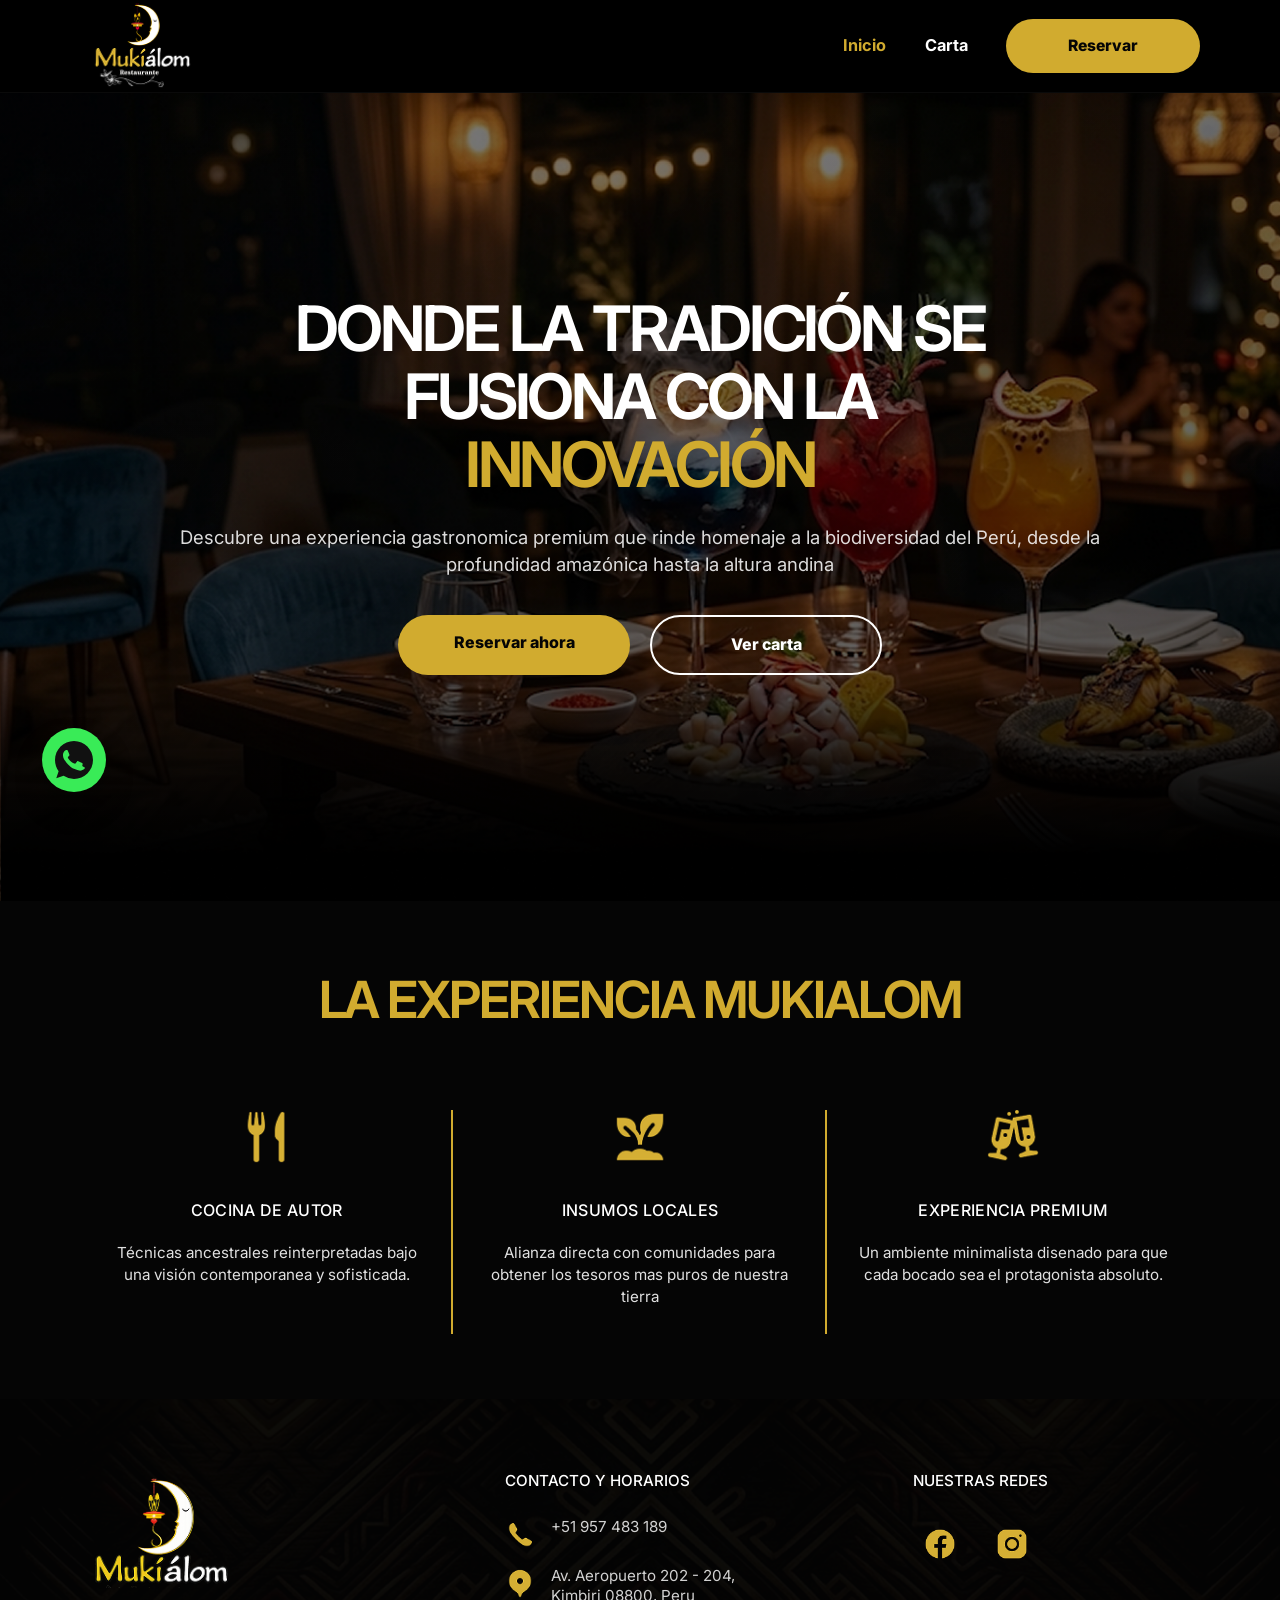
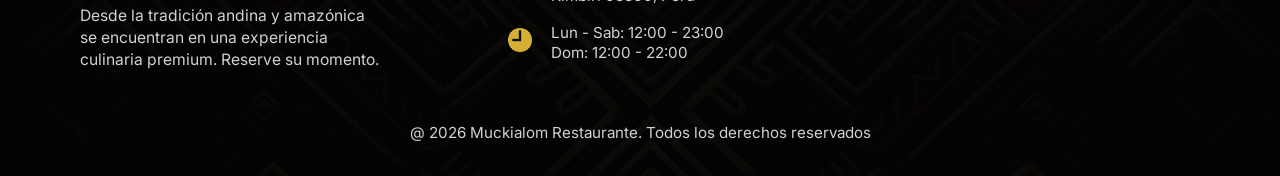
<file: index.html>
<!DOCTYPE html>
<html lang="es">
<head>
  <meta charset="UTF-8">
  <meta name="viewport" content="width=device-width, initial-scale=1.0">
  <title>Muckialom | Donde la tradicion se fusiona con la innovacion</title>
  <meta name="description" content="Descubre una experiencia gastronomica premium que rinde homenaje a la biodiversidad del Peru.">
  <link rel="preconnect" href="https://fonts.googleapis.com">
  <link rel="preconnect" href="https://fonts.gstatic.com" crossorigin>
  <link href="https://fonts.googleapis.com/css2?family=Inter:wght@300;400;500;600;700;800&display=swap" rel="stylesheet">
  <link rel="stylesheet" href="styles.css">
  <link rel="icon" type="image/png" href="Images/logoOficial.png">
</head>
<body>
  <header class="header" id="header">
    <div class="container">
      <a href="index.html" class="header__logo" aria-label="Muckialom inicio">
        <img src="Images/LogoHeader.png" alt="Muckialom Restaurante">
      </a>

      <nav class="header__nav" id="main-nav" aria-label="Navegacion principal">
        <a href="index.html" class="header__nav-link active">Inicio</a>
        <a href="carta.html" class="header__nav-link">Carta</a>
        <a href="reservar.html" class="header__cta">Reservar</a>
      </nav>

      <button class="header__menu-toggle" id="menu-toggle" aria-label="Abrir menu" aria-expanded="false">
        <span></span>
        <span></span>
        <span></span>
      </button>
    </div>
  </header>

  <section class="hero" id="inicio">
    <div class="hero__background">
      <img src="Images/FondoInicio.png" alt="Mesa servida en Muckialom">
    </div>
    <div class="hero__overlay"></div>

    <div class="hero__content">
      <h1 class="hero__title fade-in">
        DONDE LA TRADICIÓN SE
        <br>
        FUSIONA CON LA
        <br>
        <span class="highlight">INNOVACIÓN</span>
      </h1>
      <p class="hero__subtitle fade-in">
        Descubre una experiencia gastronomica premium que rinde homenaje a la biodiversidad del Perú, desde la profundidad amazónica hasta la altura andina
      </p>
      <div class="hero__buttons fade-in">
        <a href="reservar.html" class="btn btn--primary">Reservar ahora</a>
        <a href="carta.html" class="btn btn--outline">Ver carta</a>
      </div>
    </div>
  </section>

  <section class="experience" id="experiencia">
    <div class="container">
      <h2 class="section-title fade-in">LA EXPERIENCIA MUKIALOM</h2>

      <div class="experience__grid">
        <article class="experience__card fade-in">
          <div class="experience__icon">
            <img src="Images/IconoCocinaDeAutor.png" alt="" aria-hidden="true">
          </div>
          <h3 class="experience__card-title">COCINA DE AUTOR</h3>
          <p class="experience__card-text">
            Técnicas ancestrales reinterpretadas bajo una visión contemporanea y sofisticada.
          </p>
        </article>

        <article class="experience__card fade-in">
          <div class="experience__icon">
            <img src="Images/IconoInsumosLocales.png" alt="" aria-hidden="true">
          </div>
          <h3 class="experience__card-title">INSUMOS LOCALES</h3>
          <p class="experience__card-text">
            Alianza directa con comunidades para obtener los tesoros mas puros de nuestra tierra
          </p>
        </article>

        <article class="experience__card fade-in">
          <div class="experience__icon">
            <img src="Images/IconoExperienciaPremium.png" alt="" aria-hidden="true">
          </div>
          <h3 class="experience__card-title">EXPERIENCIA PREMIUM</h3>
          <p class="experience__card-text">
            Un ambiente minimalista disenado para que cada bocado sea el protagonista absoluto.
          </p>
        </article>
      </div>
    </div>
  </section>

  <footer class="footer">
    <div class="footer__pattern">
      <img src="Images/FondoFooter.png" alt="" aria-hidden="true">
    </div>

    <div class="footer__content container">
      <div class="footer__grid">
        <div class="footer__brand fade-in">
          <a href="index.html" class="footer__brand-logo">
            <img src="Images/logoOficial.png" alt="Muckialom Restaurante">
          </a>
          <p class="footer__brand-text">
            Desde la tradición andina y amazó<!--  -->nica se encuentran en una experiencia culinaria premium. Reserve su momento.
          </p>
        </div>

        <div class="footer__contact fade-in">
          <h3 class="footer__contact-title">CONTACTO Y HORARIOS</h3>
          <ul class="footer__contact-list">
            <li>
              <a href="tel:+51957483189" class="footer__contact-item">
                <img src="Images/IconoTelefono.png" alt="" aria-hidden="true">
                <span>+51 957 483 189</span>
              </a>
            </li>
            <li>
              <a href="https://maps.google.com" target="_blank" rel="noopener" class="footer__contact-item">
                <img src="Images/IconoDireccion.png" alt="" aria-hidden="true">
                <span>Av. Aeropuerto 202 - 204,<br>Kimbiri 08800, Peru</span>
              </a>
            </li>
            <li>
              <div class="footer__contact-item">
                <img src="Images/IconoHorario.png" alt="" aria-hidden="true">
                <span>Lun - Sab: 12:00 - 23:00<br>Dom: 12:00 - 22:00</span>
              </div>
            </li>
          </ul>
        </div>

        <div class="footer__social fade-in">
          <h3 class="footer__social-title">NUESTRAS REDES</h3>
          <div class="footer__social-links">
            <a href="https://facebook.com" target="_blank" rel="noopener" class="footer__social-link" aria-label="Facebook">
              <img src="Images/IconoFacebook.png" alt="" aria-hidden="true">
            </a>
            <a href="https://instagram.com" target="_blank" rel="noopener" class="footer__social-link" aria-label="Instagram">
              <img src="Images/IconoInstagram.png" alt="" aria-hidden="true">
            </a>
          </div>
        </div>
      </div>

      <div class="footer__bottom">
        <p>@ 2026 Muckialom Restaurante. Todos los derechos reservados</p>
      </div>
    </div>
  </footer>

  <a href="https://wa.me/51985483189" target="_blank" rel="noopener" class="whatsapp-float" aria-label="Contactar por WhatsApp">
    <svg viewBox="0 0 32 32" xmlns="http://www.w3.org/2000/svg">
      <path d="M16.004 0h-.008C7.174 0 .002 7.174.002 16c0 3.5 1.128 6.742 3.046 9.378L1.06 31.29l6.156-1.952A15.91 15.91 0 0016.004 32C24.826 32 32 24.826 32 16S24.826 0 16.004 0zm9.31 22.604c-.39 1.098-1.924 2.01-3.15 2.276-.84.178-1.938.32-5.632-1.21-4.726-1.956-7.77-6.756-8.004-7.07-.226-.312-1.846-2.462-1.846-4.696 0-2.234 1.168-3.332 1.584-3.786.39-.422.918-.602 1.224-.602.15 0 .286.008.408.014.416.018.624.042.898.694.342.812 1.176 2.876 1.278 3.086.104.21.202.486.066.77-.126.292-.234.422-.444.648-.21.226-.41.398-.618.642-.19.216-.404.446-.172.866.232.416 1.032 1.702 2.216 2.758 1.524 1.358 2.806 1.78 3.222 1.976.416.196.658.166.9-.1.248-.272 1.064-1.234 1.348-1.66.278-.422.562-.35.946-.21.39.136 2.448 1.154 2.866 1.364.416.21.694.314.796.49.1.174.1 1.018-.29 2.116z"/>
    </svg>
  </a>

  <script src="main.js"></script>
</body>
</html>
</file>
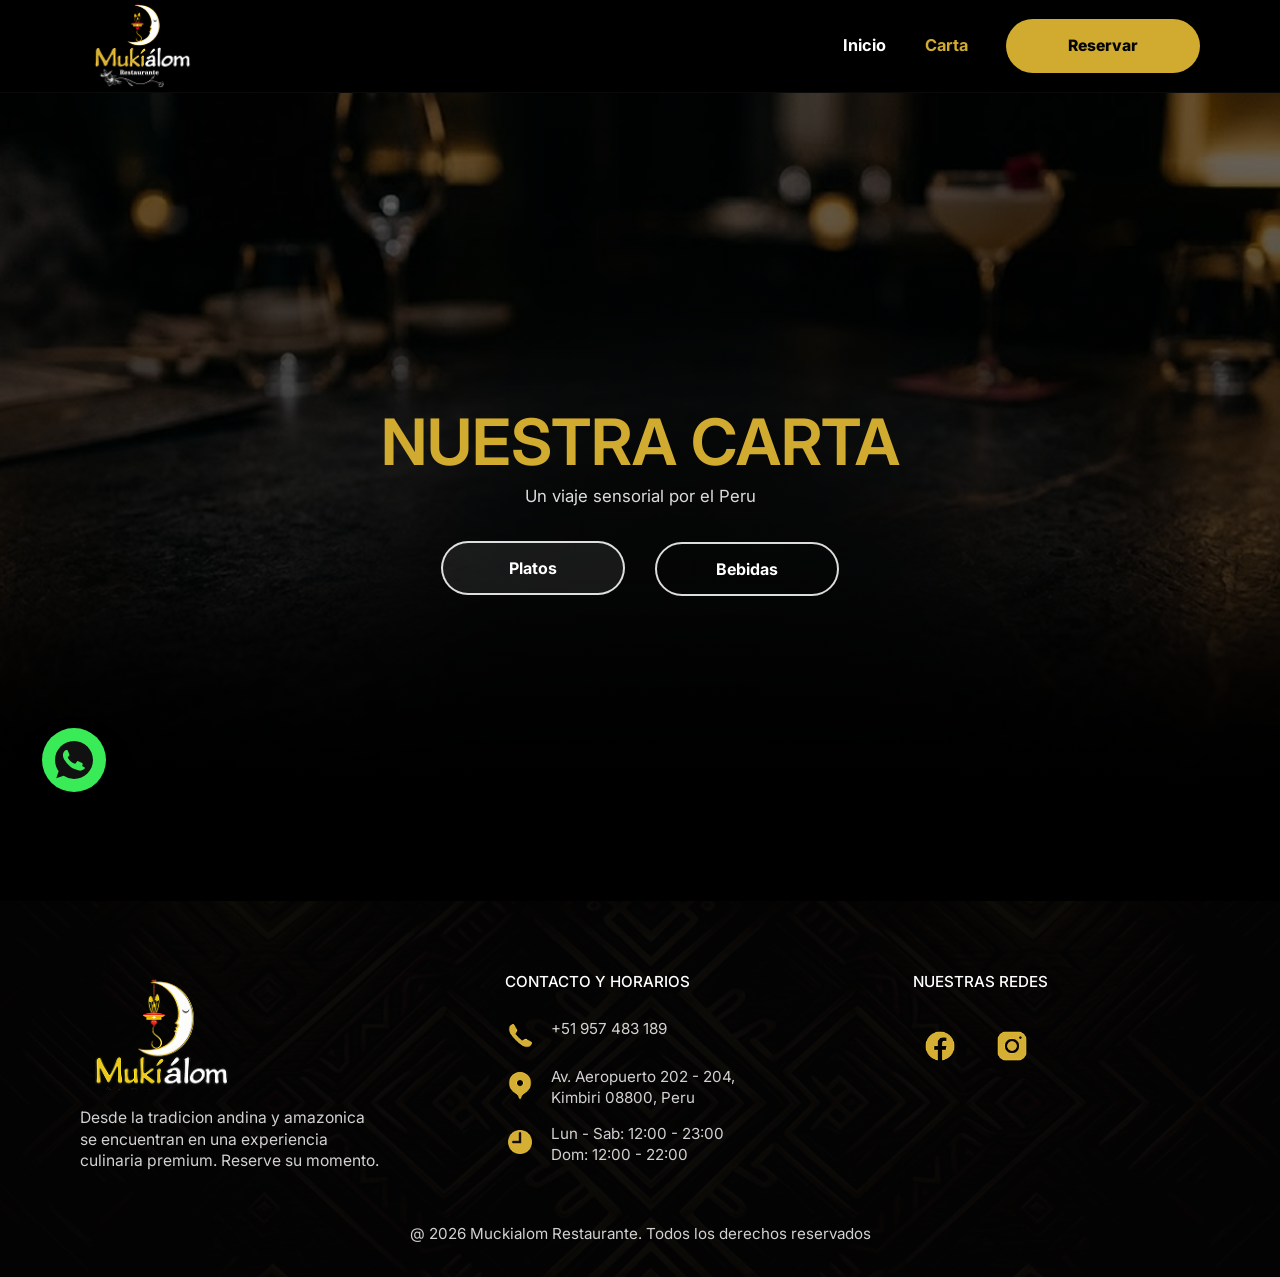
<file: carta.html>
<!DOCTYPE html>
<html lang="es">
<head>
  <meta charset="UTF-8">
  <meta name="viewport" content="width=device-width, initial-scale=1.0">
  <title>Carta | Muckialom</title>
  <meta name="description" content="Explora la carta de Muckialom: platos y bebidas en una experiencia premium.">
  <link rel="preconnect" href="https://fonts.googleapis.com">
  <link rel="preconnect" href="https://fonts.gstatic.com" crossorigin>
  <link href="https://fonts.googleapis.com/css2?family=Inter:wght@300;400;500;600;700;800&display=swap" rel="stylesheet">
  <link rel="stylesheet" href="styles.css">
  <link rel="stylesheet" href="carta.css">
  <link rel="icon" type="image/png" href="Images/logoOficial.png">
</head>
<body>
  <header class="header" id="header">
    <div class="container">
      <a href="index.html" class="header__logo" aria-label="Muckialom inicio">
        <img src="Images/LogoHeader.png" alt="Muckialom Restaurante">
      </a>

      <nav class="header__nav" id="main-nav" aria-label="Navegacion principal">
        <a href="index.html" class="header__nav-link">Inicio</a>
        <a href="carta.html" class="header__nav-link active">Carta</a>
        <a href="reservar.html" class="header__cta">Reservar</a>
      </nav>

      <button class="header__menu-toggle" id="menu-toggle" aria-label="Abrir menu" aria-expanded="false">
        <span></span>
        <span></span>
        <span></span>
      </button>
    </div>
  </header>

  <main class="menu-page">
    <section class="carta-hero">
      <div class="carta-hero__background">
        <img src="Images/FondoCarta.png" alt="Barra y mesa del restaurante">
      </div>
      <div class="carta-hero__overlay"></div>

      <div class="carta-hero__content">
        <h1 class="carta-hero__title fade-in">NUESTRA CARTA</h1>
        <p class="carta-hero__subtitle fade-in">Un viaje sensorial por el Peru</p>

        <div class="carta-hero__filters fade-in">
          <button class="filter-btn active" data-filter="platos">Platos</button>
          <button class="filter-btn" data-filter="bebidas">Bebidas</button>
        </div>
      </div>
    </section>

  </main>

  <footer class="footer">
    <div class="footer__pattern">
      <img src="Images/FondoFooter.png" alt="" aria-hidden="true">
    </div>
    <div class="footer__content container">
      <div class="footer__grid">
        <div class="footer__brand fade-in">
          <a href="index.html" class="footer__brand-logo">
            <img src="Images/logoOficial.png" alt="Muckialom Restaurante">
          </a>
          <p class="footer__brand-text">
            Desde la tradicion andina y amazonica se encuentran en una experiencia culinaria premium. Reserve su momento.
          </p>
        </div>

        <div class="footer__contact fade-in">
          <h3 class="footer__contact-title">CONTACTO Y HORARIOS</h3>
          <ul class="footer__contact-list">
            <li>
              <a href="tel:+51957483189" class="footer__contact-item">
                <img src="Images/IconoTelefono.png" alt="" aria-hidden="true">
                <span>+51 957 483 189</span>
              </a>
            </li>
            <li>
              <a href="https://maps.google.com" target="_blank" rel="noopener" class="footer__contact-item">
                <img src="Images/IconoDireccion.png" alt="" aria-hidden="true">
                <span>Av. Aeropuerto 202 - 204,<br>Kimbiri 08800, Peru</span>
              </a>
            </li>
            <li>
              <div class="footer__contact-item">
                <img src="Images/IconoHorario.png" alt="" aria-hidden="true">
                <span>Lun - Sab: 12:00 - 23:00<br>Dom: 12:00 - 22:00</span>
              </div>
            </li>
          </ul>
        </div>

        <div class="footer__social fade-in">
          <h3 class="footer__social-title">NUESTRAS REDES</h3>
          <div class="footer__social-links">
            <a href="https://facebook.com" target="_blank" rel="noopener" class="footer__social-link" aria-label="Facebook">
              <img src="Images/IconoFacebook.png" alt="" aria-hidden="true">
            </a>
            <a href="https://instagram.com" target="_blank" rel="noopener" class="footer__social-link" aria-label="Instagram">
              <img src="Images/IconoInstagram.png" alt="" aria-hidden="true">
            </a>
          </div>
        </div>
      </div>

      <div class="footer__bottom">
        <p>@ 2026 Muckialom Restaurante. Todos los derechos reservados</p>
      </div>
    </div>
  </footer>

  <a href="https://wa.me/51985483189" target="_blank" rel="noopener" class="whatsapp-float" aria-label="Contactar por WhatsApp">
    <svg viewBox="0 0 32 32" xmlns="http://www.w3.org/2000/svg">
      <path d="M16.004 0h-.008C7.174 0 .002 7.174.002 16c0 3.5 1.128 6.742 3.046 9.378L1.06 31.29l6.156-1.952A15.91 15.91 0 0016.004 32C24.826 32 32 24.826 32 16S24.826 0 16.004 0zm9.31 22.604c-.39 1.098-1.924 2.01-3.15 2.276-.84.178-1.938.32-5.632-1.21-4.726-1.956-7.77-6.756-8.004-7.07-.226-.312-1.846-2.462-1.846-4.696 0-2.234 1.168-3.332 1.584-3.786.39-.422.918-.602 1.224-.602.15 0 .286.008.408.014.416.018.624.042.898.694.342.812 1.176 2.876 1.278 3.086.104.21.202.486.066.77-.126.292-.234.422-.444.648-.21.226-.41.398-.618.642-.19.216-.404.446-.172.866.232.416 1.032 1.702 2.216 2.758 1.524 1.358 2.806 1.78 3.222 1.976.416.196.658.166.9-.1.248-.272 1.064-1.234 1.348-1.66.278-.422.562-.35.946-.21.39.136 2.448 1.154 2.866 1.364.416.21.694.314.796.49.1.174.1 1.018-.29 2.116z"/>
    </svg>
  </a>

  <script src="main.js"></script>
  <script src="carta.js"></script>
</body>
</html>
</file>
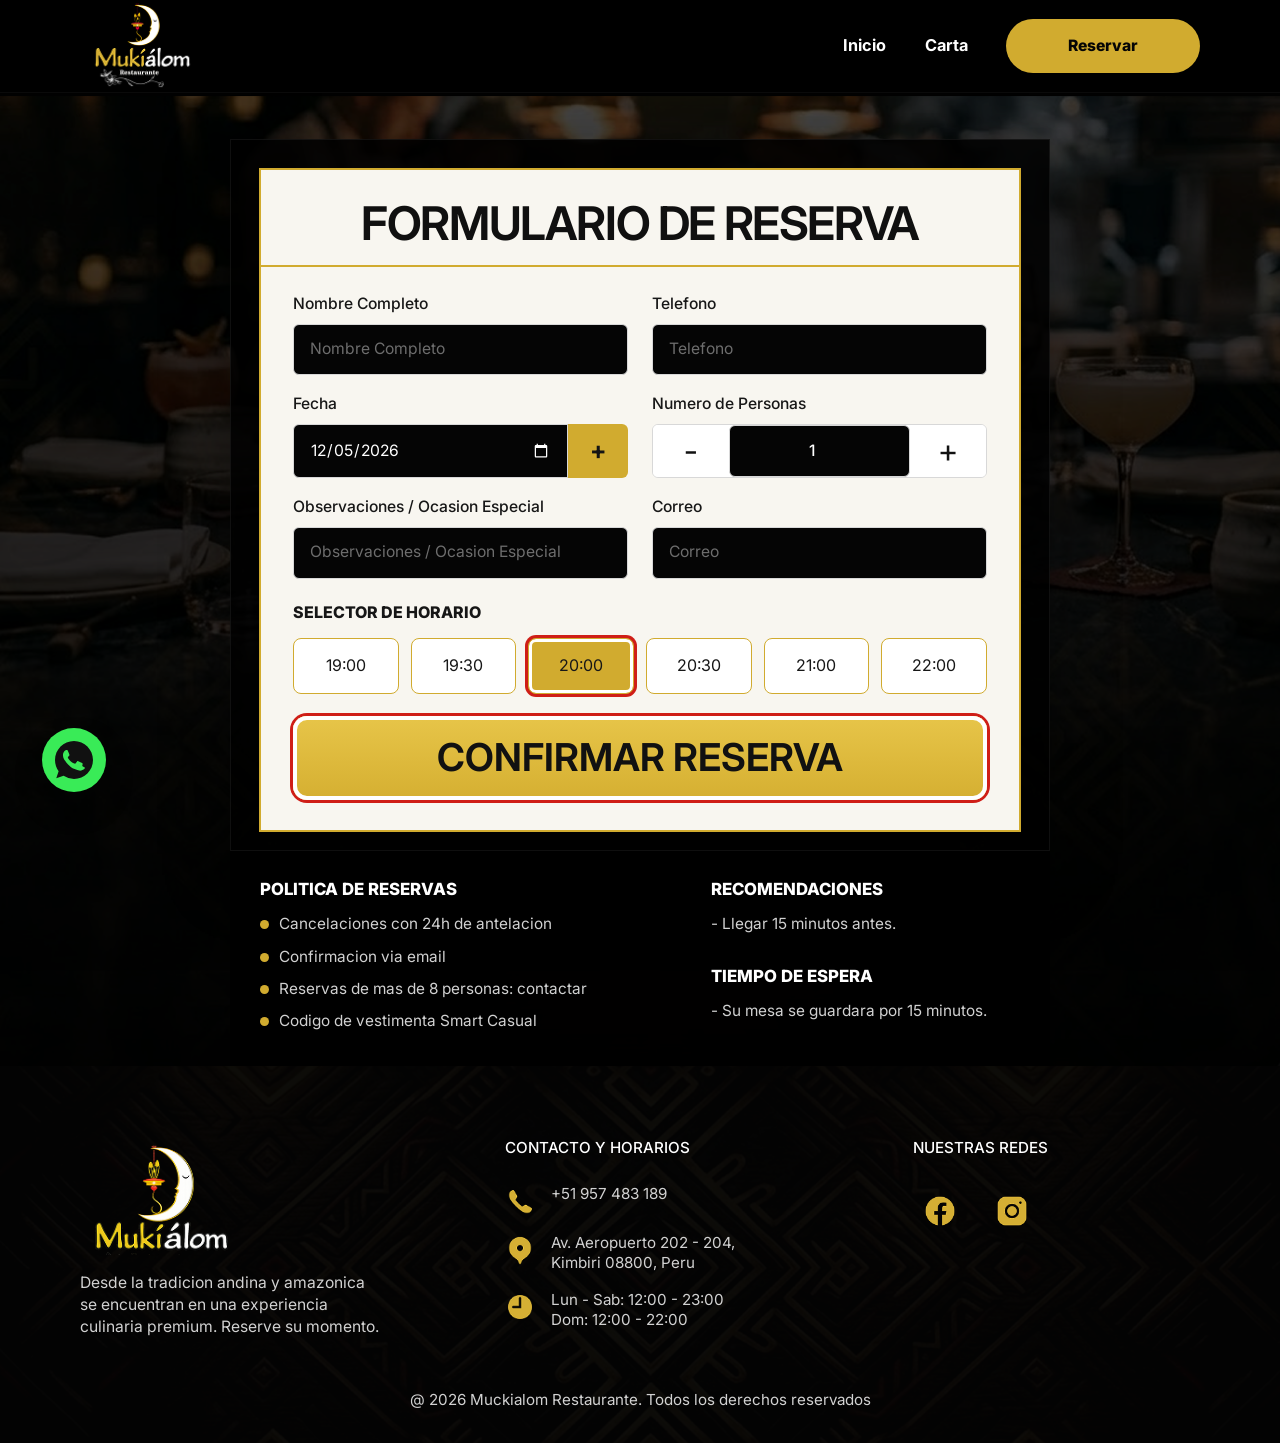
<file: reservar.html>
<!DOCTYPE html>
<html lang="es">
<head>
  <meta charset="UTF-8">
  <meta name="viewport" content="width=device-width, initial-scale=1.0">
  <title>Reservar | Muckialom</title>
  <meta name="description" content="Reserva tu mesa en Muckialom y vive una experiencia gastronomica premium.">
  <link rel="preconnect" href="https://fonts.googleapis.com">
  <link rel="preconnect" href="https://fonts.gstatic.com" crossorigin>
  <link href="https://fonts.googleapis.com/css2?family=Inter:wght@300;400;500;600;700;800&display=swap" rel="stylesheet">
  <link rel="stylesheet" href="styles.css">
  <link rel="stylesheet" href="reservar.css">
  <link rel="icon" type="image/png" href="Images/logoOficial.png">
</head>
<body>
  <header class="header scrolled" id="header">
    <div class="container">
      <a href="index.html" class="header__logo" aria-label="Muckialom inicio">
        <img src="Images/LogoHeader.png" alt="Muckialom Restaurante">
      </a>

      <nav class="header__nav" id="main-nav" aria-label="Navegacion principal">
        <a href="index.html" class="header__nav-link">Inicio</a>
        <a href="carta.html" class="header__nav-link">Carta</a>
        <a href="reservar.html" class="header__cta">Reservar</a>
      </nav>

      <button class="header__menu-toggle" id="menu-toggle" aria-label="Abrir menu" aria-expanded="false">
        <span></span>
        <span></span>
        <span></span>
      </button>
    </div>
  </header>

  <main class="reserve-page">
    <section class="reserve-hero">
      <div class="reserve-hero__background">
        <img src="Images/FondoReservas.png" alt="Salon de reservas Muckialom">
      </div>
      <div class="reserve-hero__overlay"></div>

      <div class="reserve-shell">
        <div class="reserve-panel fade-in">
          <div class="reserve-form-card" id="reservation-card">
            <h1 class="reserve-form-card__title">FORMULARIO DE RESERVA</h1>

            <form class="reservation-form" id="reservation-form" novalidate>
              <div class="form-group">
                <label for="nombre">Nombre Completo</label>
                <input type="text" id="nombre" placeholder="Nombre Completo" required>
              </div>

              <div class="form-group">
                <label for="telefono">Telefono</label>
                <input type="tel" id="telefono" placeholder="Telefono" required>
              </div>

              <div class="form-group">
                <label for="fecha">Fecha</label>
                <div class="date-input-wrap">
                  <input type="date" id="fecha" required>
                  <span class="date-input-wrap__icon" aria-hidden="true">+</span>
                </div>
              </div>

              <div class="form-group">
                <label for="personas">Numero de Personas</label>
                <div class="number-counter">
                  <button type="button" class="number-counter__btn" id="personas-minus" aria-label="Disminuir personas">-</button>
                  <input type="number" class="number-counter__value" id="personas" value="1" min="1" max="20" readonly>
                  <button type="button" class="number-counter__btn" id="personas-plus" aria-label="Aumentar personas">+</button>
                </div>
              </div>

              <div class="form-group">
                <label for="observaciones">Observaciones / Ocasion Especial</label>
                <input type="text" id="observaciones" placeholder="Observaciones / Ocasion Especial">
              </div>

              <div class="form-group">
                <label for="correo">Correo</label>
                <input type="email" id="correo" placeholder="Correo" required>
              </div>

              <div class="time-selector">
                <p class="time-selector__label">SELECTOR DE HORARIO</p>
                <div class="time-selector__grid" id="time-grid">
                  <button type="button" class="time-slot" data-time="19:00">19:00</button>
                  <button type="button" class="time-slot" data-time="19:30">19:30</button>
                  <button type="button" class="time-slot selected" data-time="20:00">20:00</button>
                  <button type="button" class="time-slot" data-time="20:30">20:30</button>
                  <button type="button" class="time-slot" data-time="21:00">21:00</button>
                  <button type="button" class="time-slot" data-time="22:00">22:00</button>
                </div>
              </div>

              <div class="reservation-submit">
                <button type="submit" class="btn--submit" id="submit-reservation">CONFIRMAR RESERVA</button>
              </div>
            </form>

            <div class="reservation-success" id="reservation-success">
              <h2 class="reservation-success__title">Reserva Confirmada</h2>
              <p class="reservation-success__text">Pronto recibiras la confirmacion por correo.</p>
            </div>
          </div>

          <section class="reserve-policies fade-in">
            <div class="reserve-policies__column">
              <h3>POLITICA DE RESERVAS</h3>
              <ul class="reserve-policies__list">
                <li class="reserve-policies__item"><span class="reserve-policies__dot"></span><span>Cancelaciones con 24h de antelacion</span></li>
                <li class="reserve-policies__item"><span class="reserve-policies__dot"></span><span>Confirmacion via email</span></li>
                <li class="reserve-policies__item"><span class="reserve-policies__dot"></span><span>Reservas de mas de 8 personas: contactar</span></li>
                <li class="reserve-policies__item"><span class="reserve-policies__dot"></span><span>Codigo de vestimenta Smart Casual</span></li>
              </ul>
            </div>

            <div class="reserve-policies__column">
              <h3>RECOMENDACIONES</h3>
              <p class="reserve-policies__text">- Llegar 15 minutos antes.</p>
              <h3 class="reserve-policies__title-spaced">TIEMPO DE ESPERA</h3>
              <p class="reserve-policies__text">- Su mesa se guardara por 15 minutos.</p>
            </div>
          </section>
        </div>
      </div>
    </section>
  </main>

  <footer class="footer">
    <div class="footer__pattern">
      <img src="Images/FondoFooter.png" alt="" aria-hidden="true">
    </div>
    <div class="footer__content container">
      <div class="footer__grid">
        <div class="footer__brand fade-in">
          <a href="index.html" class="footer__brand-logo">
            <img src="Images/logoOficial.png" alt="Muckialom Restaurante">
          </a>
          <p class="footer__brand-text">
            Desde la tradicion andina y amazonica se encuentran en una experiencia culinaria premium. Reserve su momento.
          </p>
        </div>

        <div class="footer__contact fade-in">
          <h3 class="footer__contact-title">CONTACTO Y HORARIOS</h3>
          <ul class="footer__contact-list">
            <li>
              <a href="tel:+51957483189" class="footer__contact-item">
                <img src="Images/IconoTelefono.png" alt="" aria-hidden="true">
                <span>+51 957 483 189</span>
              </a>
            </li>
            <li>
              <a href="https://maps.google.com" target="_blank" rel="noopener" class="footer__contact-item">
                <img src="Images/IconoDireccion.png" alt="" aria-hidden="true">
                <span>Av. Aeropuerto 202 - 204,<br>Kimbiri 08800, Peru</span>
              </a>
            </li>
            <li>
              <div class="footer__contact-item">
                <img src="Images/IconoHorario.png" alt="" aria-hidden="true">
                <span>Lun - Sab: 12:00 - 23:00<br>Dom: 12:00 - 22:00</span>
              </div>
            </li>
          </ul>
        </div>

        <div class="footer__social fade-in">
          <h3 class="footer__social-title">NUESTRAS REDES</h3>
          <div class="footer__social-links">
            <a href="https://facebook.com" target="_blank" rel="noopener" class="footer__social-link" aria-label="Facebook">
              <img src="Images/IconoFacebook.png" alt="" aria-hidden="true">
            </a>
            <a href="https://instagram.com" target="_blank" rel="noopener" class="footer__social-link" aria-label="Instagram">
              <img src="Images/IconoInstagram.png" alt="" aria-hidden="true">
            </a>
          </div>
        </div>
      </div>

      <div class="footer__bottom">
        <p>@ 2026 Muckialom Restaurante. Todos los derechos reservados</p>
      </div>
    </div>
  </footer>

  <a href="https://wa.me/51985483189" target="_blank" rel="noopener" class="whatsapp-float" aria-label="Contactar por WhatsApp">
    <svg viewBox="0 0 32 32" xmlns="http://www.w3.org/2000/svg">
      <path d="M16.004 0h-.008C7.174 0 .002 7.174.002 16c0 3.5 1.128 6.742 3.046 9.378L1.06 31.29l6.156-1.952A15.91 15.91 0 0016.004 32C24.826 32 32 24.826 32 16S24.826 0 16.004 0zm9.31 22.604c-.39 1.098-1.924 2.01-3.15 2.276-.84.178-1.938.32-5.632-1.21-4.726-1.956-7.77-6.756-8.004-7.07-.226-.312-1.846-2.462-1.846-4.696 0-2.234 1.168-3.332 1.584-3.786.39-.422.918-.602 1.224-.602.15 0 .286.008.408.014.416.018.624.042.898.694.342.812 1.176 2.876 1.278 3.086.104.21.202.486.066.77-.126.292-.234.422-.444.648-.21.226-.41.398-.618.642-.19.216-.404.446-.172.866.232.416 1.032 1.702 2.216 2.758 1.524 1.358 2.806 1.78 3.222 1.976.416.196.658.166.9-.1.248-.272 1.064-1.234 1.348-1.66.278-.422.562-.35.946-.21.39.136 2.448 1.154 2.866 1.364.416.21.694.314.796.49.1.174.1 1.018-.29 2.116z"/>
    </svg>
  </a>

  <script src="main.js"></script>
  <script src="reservar.js"></script>
</body>
</html>
</file>
<file: styles.css>
:root {
  --color-gold: #d1ab2f;
  --color-gold-strong: #e0be41;
  --color-gold-soft: rgba(209, 171, 47, 0.18);
  --color-red: #cf1e17;
  --color-black: #050505;
  --color-black-deep: #090909;
  --color-black-panel: #0f0f0f;
  --color-black-card: #111111;
  --color-white: #ffffff;
  --color-white-soft: rgba(255, 255, 255, 0.82);
  --color-white-muted: rgba(255, 255, 255, 0.62);
  --color-border: rgba(255, 255, 255, 0.12);
  --color-shadow: rgba(0, 0, 0, 0.55);
  --font-heading: "Inter", sans-serif;
  --font-body: "Inter", sans-serif;
  --space-2xs: 0.375rem;
  --space-xs: 0.75rem;
  --space-sm: 1rem;
  --space-md: 1.5rem;
  --space-lg: 2rem;
  --space-xl: 3rem;
  --space-2xl: 4.5rem;
  --space-3xl: 6rem;
  --radius-sm: 10px;
  --radius-md: 18px;
  --radius-lg: 28px;
  --radius-pill: 999px;
  --transition-fast: 0.18s ease;
  --transition-normal: 0.32s ease;
}

*,
*::before,
*::after {
  box-sizing: border-box;
  margin: 0;
  padding: 0;
}

html {
  scroll-behavior: smooth;
}

body {
  font-family: var(--font-body);
  background: var(--color-black);
  color: var(--color-white);
  line-height: 1.45;
  overflow-x: hidden;
}

a {
  color: inherit;
  text-decoration: none;
}

ul,
ol {
  list-style: none;
}

img {
  display: block;
  max-width: 100%;
}

button,
input,
textarea,
select {
  font: inherit;
}

button {
  border: 0;
  background: none;
  cursor: pointer;
}

.container {
  width: min(1120px, calc(100% - 48px));
  margin: 0 auto;
}

.fade-in,
.fade-in-left,
.fade-in-right {
  opacity: 0;
  transition: opacity 0.8s ease, transform 0.8s ease;
}

.fade-in {
  transform: translateY(24px);
}

.fade-in-left {
  transform: translateX(-24px);
}

.fade-in-right {
  transform: translateX(24px);
}

.fade-in.visible,
.fade-in-left.visible,
.fade-in-right.visible {
  opacity: 1;
  transform: translate(0, 0);
}

.header {
  position: sticky;
  top: 0;
  z-index: 100;
  background: rgba(0, 0, 0, 0.96);
  border-bottom: 1px solid rgba(255, 255, 255, 0.04);
}

.header.scrolled {
  box-shadow: 0 14px 30px rgba(0, 0, 0, 0.28);
}

.header .container {
  min-height: 92px;
  display: flex;
  align-items: center;
  justify-content: space-between;
  gap: var(--space-md);
}

.header__logo img {
  width: 124px;
  height: auto;
}

.header__nav {
  display: flex;
  align-items: center;
  gap: clamp(1.2rem, 3vw, 2.6rem);
}

.header__nav-link {
  font-size: 1.02rem;
  font-weight: 700;
  color: var(--color-white);
  transition: color var(--transition-fast);
}

.header__nav-link:hover,
.header__nav-link.active {
  color: var(--color-gold);
}

.header__cta {
  min-width: 194px;
  padding: 0.95rem 2rem;
  text-align: center;
  border-radius: var(--radius-pill);
  background: var(--color-gold);
  color: var(--color-black);
  font-size: 0.98rem;
  font-weight: 800;
  transition: transform var(--transition-fast), background var(--transition-fast);
}

.header__cta:hover {
  background: var(--color-gold-strong);
  transform: translateY(-1px);
}

.header__menu-toggle {
  display: none;
  width: 46px;
  height: 46px;
  border-radius: 50%;
  align-items: center;
  justify-content: center;
  flex-direction: column;
  gap: 5px;
  border: 1px solid rgba(255, 255, 255, 0.16);
}

.header__menu-toggle span {
  width: 22px;
  height: 2px;
  border-radius: 999px;
  background: var(--color-white);
  transition: transform var(--transition-normal), opacity var(--transition-normal);
}

.header__menu-toggle.open span:nth-child(1) {
  transform: translateY(7px) rotate(45deg);
}

.header__menu-toggle.open span:nth-child(2) {
  opacity: 0;
}

.header__menu-toggle.open span:nth-child(3) {
  transform: translateY(-7px) rotate(-45deg);
}

.hero {
  position: relative;
  min-height: calc(100vh - 92px);
  display: grid;
  place-items: center;
  overflow: hidden;
}

.hero__background,
.hero__overlay {
  position: absolute;
  inset: 0;
}

.hero__background img {
  width: 100%;
  height: 100%;
  object-fit: cover;
}

.hero__overlay {
  background:
    linear-gradient(180deg, rgba(0, 0, 0, 0.16) 0%, rgba(0, 0, 0, 0.3) 65%, rgba(0, 0, 0, 0.46) 100%),
    linear-gradient(90deg, rgba(0, 0, 0, 0.12) 0%, rgba(0, 0, 0, 0.03) 50%, rgba(0, 0, 0, 0.12) 100%);
}

.hero__content {
  position: relative;
  z-index: 1;
  width: min(1120px, calc(100% - 48px));
  text-align: center;
  padding: var(--space-2xl) 0 var(--space-3xl);
}

.hero__title {
  max-width: 980px;
  margin: 0 auto;
  font-size: clamp(2.4rem, 4.9vw, 4.2rem);
  font-weight: 640;
  line-height: 1.08;
  letter-spacing: -0.05em;
  text-transform: uppercase;
}

.hero__title .highlight {
  color: var(--color-gold);
}

.hero__subtitle {
  max-width: 930px;
  margin: 1.6rem auto 0;
  font-size: clamp(0.96rem, 1.45vw, 1.16rem);
  line-height: 1.42;
  color: rgba(255, 255, 255, 0.86);
}

.hero__buttons {
  display: flex;
  justify-content: center;
  gap: 1.25rem;
  margin-top: 2.4rem;
  flex-wrap: wrap;
}

.btn {
  min-width: 232px;
  padding: 1rem 2.1rem;
  border-radius: var(--radius-pill);
  text-align: center;
  font-size: 1rem;
  font-weight: 800;
  transition: transform var(--transition-fast), background var(--transition-fast), border-color var(--transition-fast);
}

.btn:hover {
  transform: translateY(-2px);
}

.btn--primary {
  background: var(--color-gold);
  color: var(--color-black);
}

.btn--outline {
  border: 2px solid var(--color-white);
  color: var(--color-white);
  background: transparent;
}

.btn--outline:hover {
  background: rgba(255, 255, 255, 0.08);
}

.hero__scroll-indicator {
  display: none;
}

.experience {
  background: var(--color-black);
  padding: 3.8rem 0 4.5rem;
}

.gold-line {
  display: none;
}

.section-title {
  text-align: center;
  color: var(--color-gold);
  font-size: clamp(2.2rem, 4vw, 4rem);
  font-weight: 640;
  letter-spacing: -0.04em;
  text-transform: uppercase;
}

.section-title .highlight {
  color: inherit;
}

.experience__grid {
  margin-top: 4rem;
  display: grid;
  grid-template-columns: repeat(3, 1fr);
  gap: 0;
  align-items: stretch;
}

.experience__card {
  padding: 0 2rem 1.2rem;
  text-align: center;
  position: relative;
}

.experience__card:not(:last-child)::after {
  content: "";
  position: absolute;
  top: 10px;
  right: 0;
  width: 2px;
  height: 224px;
  background: var(--color-gold);
}

.experience__icon {
  width: 74px;
  height: 74px;
  margin: 0 auto 1.55rem;
  display: grid;
  place-items: center;
}

.experience__icon img {
  width: 58px;
  height: 58px;
  object-fit: contain;
}

.experience__card-title {
  font-size: 1rem;
  font-weight: 500;
  text-transform: uppercase;
  color: var(--color-white);
  letter-spacing: 0.02em;
}

.experience__card-text {
  max-width: 320px;
  margin: 1.25rem auto 0;
  font-size: 0.95rem;
  line-height: 1.45;
  color: rgba(255, 255, 255, 0.88);
}

.footer {
  position: relative;
  background: var(--color-black-deep);
  overflow: hidden;
}

.footer__pattern {
  position: absolute;
  inset: 0;
}

.footer__pattern img {
  width: 100%;
  height: 100%;
  object-fit: cover;
  opacity: 0.32;
}

.footer__pattern::after {
  content: "";
  position: absolute;
  inset: 0;
  background: rgba(0, 0, 0, 0.58);
}

.footer__content {
  position: relative;
  z-index: 1;
  padding: 4.4rem 0 2rem;
}

.footer__grid {
  display: grid;
  grid-template-columns: 1.05fr 1fr 0.8fr;
  gap: 3rem;
  align-items: start;
}

.footer__brand-logo img {
  width: 160px;
}

.footer__brand-text {
  max-width: 300px;
  margin-top: 1.1rem;
  font-size: 0.98rem;
  line-height: 1.38;
  color: var(--color-white-soft);
}

.footer__contact-title,
.footer__social-title {
  margin-bottom: 1.6rem;
  font-size: 0.95rem;
  text-transform: uppercase;
  font-weight: 500;
  color: var(--color-white);
}

.footer__contact-list {
  display: grid;
  gap: 1rem;
}

.footer__contact-item {
  display: flex;
  align-items: flex-start;
  gap: 1rem;
  color: var(--color-white-soft);
  font-size: 0.95rem;
  line-height: 1.35;
}

.footer__contact-item img {
  width: 30px;
  height: 30px;
  object-fit: contain;
  margin-top: 0.15rem;
  flex-shrink: 0;
}

.footer__social-links {
  display: flex;
  align-items: center;
  gap: 1.15rem;
}

.footer__social-link {
  display: grid;
  place-items: center;
}

.footer__social-link img {
  width: 54px;
  height: 54px;
  object-fit: contain;
  transition: transform var(--transition-fast);
}

.footer__social-link:hover img {
  transform: translateY(-2px);
}

.footer__bottom {
  margin-top: 3.2rem;
  text-align: center;
  font-size: 0.95rem;
  color: rgba(255, 255, 255, 0.82);
}

.whatsapp-float {
  position: fixed;
  left: 42px;
  bottom: 108px;
  z-index: 80;
  width: 64px;
  height: 64px;
  border-radius: 50%;
  display: grid;
  place-items: center;
  background: #39eb57;
  box-shadow: 0 16px 28px rgba(0, 0, 0, 0.32);
}

.whatsapp-float svg {
  width: 38px;
  height: 38px;
  fill: #111111;
}

@media (max-width: 1100px) {
  .experience__card {
    padding-inline: 1.25rem;
  }

  .footer__grid {
    grid-template-columns: 1fr 1fr;
  }

  .footer__social {
    grid-column: 1 / -1;
  }
}

@media (max-width: 820px) {
  .container,
  .hero__content {
    width: min(100% - 28px, 1120px);
  }

  .header .container {
    min-height: 78px;
  }

  .header__logo img {
    width: 92px;
  }

  .header__menu-toggle {
    display: flex;
  }

  .header__nav {
    position: fixed;
    top: 78px;
    right: 14px;
    left: 14px;
    display: none;
    flex-direction: column;
    align-items: stretch;
    gap: 0.85rem;
    padding: 1rem;
    border-radius: 22px;
    background: rgba(0, 0, 0, 0.98);
    border: 1px solid rgba(255, 255, 255, 0.08);
    box-shadow: 0 18px 40px rgba(0, 0, 0, 0.38);
  }

  .header__nav.open {
    display: flex;
  }

  .header__nav-link,
  .header__cta {
    text-align: center;
  }

  .header__cta {
    min-width: 0;
  }

  .hero {
    min-height: auto;
  }

  .hero__content {
    padding: 4.5rem 0 5.5rem;
  }

  .hero__subtitle {
    font-size: 0.92rem;
  }

  .btn {
    min-width: min(100%, 230px);
  }

  .experience {
    padding: 3rem 0 3.4rem;
  }

  .experience__grid {
    grid-template-columns: 1fr;
    gap: 2rem;
    margin-top: 2.8rem;
  }

  .experience__card {
    padding: 0;
  }

  .experience__card:not(:last-child)::after {
    content: "";
    top: auto;
    bottom: -1rem;
    left: 50%;
    right: auto;
    width: 120px;
    height: 2px;
    transform: translateX(-50%);
  }

  .footer__content {
    padding-top: 3.4rem;
  }

  .footer__grid {
    grid-template-columns: 1fr;
    gap: 2.25rem;
    text-align: center;
  }

  .footer__brand-text {
    margin-inline: auto;
  }

  .footer__contact-item {
    justify-content: center;
    text-align: left;
  }

  .footer__social-links {
    justify-content: center;
  }

  .whatsapp-float {
    width: 54px;
    height: 54px;
    left: 18px;
    bottom: 18px;
  }

  .whatsapp-float svg {
    width: 30px;
    height: 30px;
  }
}

@media (max-width: 520px) {
  .hero__buttons {
    flex-direction: column;
    align-items: center;
  }

  .section-title {
    font-size: 2rem;
  }

  .footer__contact-item {
    gap: 0.85rem;
    font-size: 0.92rem;
  }

  .footer__contact-item img {
    width: 26px;
    height: 26px;
  }

  .footer__social-link img {
    width: 48px;
    height: 48px;
  }

  .footer__bottom {
    font-size: 0.88rem;
  }
}
</file>
<file: carta.css>
.menu-page {
  background: var(--color-black);
}

.carta-hero {
  position: relative;
  min-height: calc(100vh - 92px);
  display: flex;
  align-items: center;
  justify-content: center;
  overflow: hidden;
}

.carta-hero__background,
.carta-hero__overlay {
  position: absolute;
  inset: 0;
}

.carta-hero__background img {
  width: 100%;
  height: 100%;
  object-fit: cover;
}

.carta-hero__overlay {
  background:
    linear-gradient(180deg, rgba(0, 0, 0, 0.42) 0%, rgba(0, 0, 0, 0.74) 72%, rgba(0, 0, 0, 0.92) 100%),
    rgba(0, 0, 0, 0.25);
}

.carta-hero__content {
  position: relative;
  z-index: 1;
  text-align: center;
  padding: 4rem 20px 3.2rem;
}

.carta-hero__title {
  color: var(--color-gold);
  font-size: clamp(2.6rem, 5vw, 4.4rem);
  line-height: 1;
  font-weight: 640;
}

.carta-hero__subtitle {
  margin-top: 0.6rem;
  color: rgba(255, 255, 255, 0.86);
  font-size: 1.05rem;
}

.carta-hero__filters {
  margin-top: 2.1rem;
  display: flex;
  justify-content: center;
  gap: 1.9rem;
  flex-wrap: wrap;
}

.filter-btn {
  min-width: 184px;
  min-height: 54px;
  padding: 0.85rem 1.4rem;
  border-radius: var(--radius-pill);
  border: 2px solid rgba(255, 255, 255, 0.86);
  color: #ffffff;
  background: transparent;
  font-weight: 700;
  transition: background var(--transition-fast), color var(--transition-fast), transform var(--transition-fast);
}

.filter-btn:hover,
.filter-btn.active {
  background: rgba(255, 255, 255, 0.08);
  transform: translateY(-1px);
}

.menu-modal-open {
  overflow: hidden;
}

.menu-modal {
  position: fixed;
  inset: 0;
  z-index: 1000;
  display: none;
  padding: 2rem;
}

.menu-modal.open {
  display: block;
}

.menu-modal__backdrop {
  position: absolute;
  inset: 0;
  background: rgba(0, 0, 0, 0.72);
}

.menu-modal__panel {
  position: relative;
  width: min(100%, 1080px);
  max-height: calc(100vh - 4rem);
  margin: 0 auto;
  padding: 2.2rem 2rem 2.6rem;
  overflow-y: auto;
  background: #ffffff;
  color: #2e2020;
  box-shadow: 0 24px 80px rgba(0, 0, 0, 0.4);
}

.menu-modal__close {
  position: sticky;
  top: 0;
  width: 42px;
  height: 42px;
  margin-left: auto;
  border: 0;
  border-radius: 50%;
  display: flex;
  align-items: center;
  justify-content: center;
  background: #2e2020;
  color: #ffffff;
  font-size: 1.8rem;
  line-height: 1;
  cursor: pointer;
  z-index: 2;
}

.menu-modal__title {
  margin: -1.8rem 0 1.8rem;
  color: #2e2020;
  font-size: clamp(2rem, 4vw, 3rem);
  font-weight: 800;
  text-align: center;
}

.menu-modal__content {
  display: grid;
  gap: 2.4rem;
}

.menu-modal-category__title {
  margin-bottom: 1.3rem;
  padding-bottom: 0.65rem;
  border-bottom: 2px solid #e1b94b;
  color: #b80d09;
  font-size: clamp(1.25rem, 2vw, 1.6rem);
  font-weight: 800;
  text-transform: uppercase;
}

.menu-modal-category__grid {
  display: grid;
  grid-template-columns: repeat(2, minmax(0, 1fr));
  column-gap: 4.2rem;
  row-gap: 2.1rem;
}

.menu-modal-item__header {
  min-height: 36px;
  display: grid;
  grid-template-columns: minmax(0, 1fr) auto;
  gap: 1rem;
  align-items: start;
}

.menu-modal-item__name {
  margin: 0;
  color: #3b2929;
  font-size: clamp(1rem, 1.8vw, 1.2rem);
  font-weight: 800;
  line-height: 1.18;
  text-transform: uppercase;
}

.menu-modal-item__price {
  color: #2e2020;
  font-size: clamp(1rem, 1.8vw, 1.18rem);
  font-weight: 800;
  white-space: nowrap;
}

.menu-modal-item__image {
  width: min(100%, 252px);
  height: 182px;
  margin-top: 1.25rem;
  object-fit: cover;
  display: block;
}

.menu-modal-item__description {
  margin: 1.25rem 0 0;
  color: #3d2c2c;
  font-size: 1rem;
  line-height: 1.7;
}

@media (max-width: 720px) {
  .carta-hero {
    min-height: calc(100vh - 82px);
  }

  .carta-hero__filters {
    gap: 1rem;
  }

  .filter-btn {
    min-width: 150px;
  }

  .menu-modal {
    padding: 1rem;
  }

  .menu-modal__panel {
    max-height: calc(100vh - 2rem);
    padding: 1.35rem 1rem 2rem;
  }

  .menu-modal__title {
    margin-top: -1.3rem;
  }

  .menu-modal-category__grid {
    grid-template-columns: 1fr;
    gap: 1.8rem;
  }

  .menu-modal-item__image {
    width: 100%;
    height: auto;
    aspect-ratio: 16 / 10;
  }
}
</file>
<file: reservar.css>
.reserve-page {
  background: var(--color-black);
}

.reserve-hero {
  position: relative;
  overflow: hidden;
  padding: 1.9rem 0 0;
}

.reserve-hero__background,
.reserve-hero__overlay {
  position: absolute;
  inset: 0;
}

.reserve-hero__background img {
  width: 100%;
  height: 100%;
  object-fit: cover;
}

.reserve-hero__overlay {
  background:
    linear-gradient(180deg, rgba(0, 0, 0, 0.38) 0%, rgba(0, 0, 0, 0.72) 74%, rgba(0, 0, 0, 0.92) 100%),
    rgba(0, 0, 0, 0.24);
}

.reserve-shell {
  position: relative;
  z-index: 1;
  width: min(100%, 1260px);
  margin: 0 auto;
  padding: 1rem 24px 0;
}

.reserve-panel {
  width: min(100%, 820px);
  margin: 0 auto;
}

.reserve-form-card {
  background: rgba(0, 0, 0, 0.88);
  border: 1px solid rgba(255, 255, 255, 0.06);
  padding: 28px 28px 18px;
  box-shadow: 0 24px 60px rgba(0, 0, 0, 0.35);
}

.reserve-form-card__title {
  background: #f8f6f0;
  color: #101010;
  border: 2px solid var(--color-gold);
  padding: 30px 30px 18px;
  text-align: center;
  font-family: var(--font-heading);
  font-size: clamp(2rem, 4vw, 2.9rem);
  letter-spacing: -0.03em;
  line-height: 1;
  font-weight: 640;
  margin-bottom: 0;
}

.reservation-form {
  background: #f8f6f0;
  border-left: 2px solid var(--color-gold);
  border-right: 2px solid var(--color-gold);
  border-bottom: 2px solid var(--color-gold);
  padding: 26px 32px 30px;
  display: grid;
  grid-template-columns: repeat(2, minmax(0, 1fr));
  gap: 18px 24px;
}

.form-group {
  display: flex;
  flex-direction: column;
  gap: 8px;
}

.form-group label {
  color: #171717;
  font-size: 0.98rem;
  font-weight: 500;
}

.form-group input {
  width: 100%;
  min-height: 50px;
  border: 1px solid #d8d8d8;
  background: #050505;
  color: #ffffff;
  padding: 0.85rem 1rem;
  font-size: 0.98rem;
  border-radius: 6px;
  outline: none;
}

.form-group input::placeholder {
  color: rgba(255, 255, 255, 0.42);
}

.date-input-wrap {
  display: grid;
  grid-template-columns: 1fr 60px;
}

.date-input-wrap input {
  border-top-right-radius: 0;
  border-bottom-right-radius: 0;
  color-scheme: dark;
}

.date-input-wrap__icon {
  display: grid;
  place-items: center;
  border-radius: 0 6px 6px 0;
  background: var(--color-gold);
  color: #141414;
  font-size: 1.55rem;
  font-weight: 700;
}

.number-counter {
  display: grid;
  grid-template-columns: 76px 1fr 76px;
  align-items: stretch;
  border: 1px solid #d8d8d8;
  border-radius: 6px;
  overflow: hidden;
  background: #ffffff;
}

.number-counter__btn {
  background: #ffffff;
  color: #111111;
  font-size: 2rem;
  line-height: 1;
}

.number-counter__value {
  border: 0;
  border-left: 1px solid #d8d8d8;
  border-right: 1px solid #d8d8d8;
  background: #ffffff;
  color: #111111;
  text-align: center;
  font-size: 1.4rem;
  font-weight: 500;
  min-height: 50px;
}

.time-selector {
  grid-column: 1 / -1;
  margin-top: 4px;
}

.time-selector__label {
  color: #161616;
  font-size: 1rem;
  font-weight: 800;
  margin-bottom: 14px;
}

.time-selector__grid {
  display: grid;
  grid-template-columns: repeat(6, minmax(0, 1fr));
  gap: 12px;
}

.time-slot {
  min-height: 56px;
  border: 1px solid var(--color-gold);
  border-radius: 8px;
  color: #171717;
  background: #ffffff;
  font-size: 1rem;
  transition: background var(--transition-fast), border-color var(--transition-fast), box-shadow var(--transition-fast);
}

.time-slot.selected {
  background: var(--color-gold);
  box-shadow: inset 0 0 0 3px #ffffff, 0 0 0 3px var(--color-red);
}

.reservation-submit {
  grid-column: 1 / -1;
  margin-top: 4px;
}

.btn--submit {
  width: 100%;
  min-height: 84px;
  border-radius: 14px;
  background: linear-gradient(180deg, #e7c549 0%, #d5af31 100%);
  color: #111111;
  font-family: var(--font-heading);
  font-size: clamp(1.85rem, 3vw, 2.6rem);
  font-weight: 640;
  box-shadow: inset 0 0 0 4px #ffffff, 0 0 0 3px var(--color-red);
}

.reserve-policies {
  display: grid;
  grid-template-columns: 1.15fr 0.85fr;
  gap: 34px;
  padding: 26px 30px 34px;
  background: rgba(0, 0, 0, 0.88);
}

.reserve-policies__column h3 {
  font-size: 1.05rem;
  font-weight: 800;
  color: #ffffff;
  margin-bottom: 12px;
}

.reserve-policies__title-spaced {
  margin-top: 28px;
}

.reserve-policies__list {
  display: grid;
  gap: 10px;
}

.reserve-policies__item,
.reserve-policies__text {
  color: rgba(255, 255, 255, 0.82);
  font-size: 0.96rem;
}

.reserve-policies__item {
  display: flex;
  align-items: flex-start;
  gap: 10px;
}

.reserve-policies__dot {
  width: 9px;
  height: 9px;
  margin-top: 7px;
  border-radius: 50%;
  background: var(--color-gold);
  flex-shrink: 0;
}

.reservation-success {
  display: none;
  background: #f8f6f0;
  border-left: 2px solid var(--color-gold);
  border-right: 2px solid var(--color-gold);
  border-bottom: 2px solid var(--color-gold);
  padding: 32px;
  text-align: center;
}

.reservation-success.show {
  display: block;
}

.reservation-success__title {
  color: #101010;
  font-family: var(--font-heading);
  font-size: 2rem;
  margin-bottom: 10px;
}

.reservation-success__text {
  color: #232323;
}

@media (max-width: 900px) {
  .time-selector__grid {
    grid-template-columns: repeat(3, minmax(0, 1fr));
  }

  .reserve-policies {
    grid-template-columns: 1fr;
    gap: 22px;
  }
}

@media (max-width: 720px) {
  .reserve-shell {
    padding-inline: 14px;
  }

  .reserve-form-card {
    padding: 14px 14px 16px;
  }

  .reserve-form-card__title {
    padding: 22px 18px 14px;
    line-height: 1.08;
  }

  .reservation-form {
    grid-template-columns: 1fr;
    padding: 20px 18px 24px;
  }

  .btn--submit {
    min-height: 72px;
    font-size: 1.6rem;
  }

  .reserve-policies {
    padding: 22px 18px 28px;
  }
}

@media (max-width: 480px) {
  .time-selector__grid {
    grid-template-columns: repeat(2, minmax(0, 1fr));
  }

  .date-input-wrap {
    grid-template-columns: 1fr 52px;
  }

  .number-counter {
    grid-template-columns: 58px 1fr 58px;
  }

  .number-counter__value {
    font-size: 1.2rem;
  }
}
</file>
